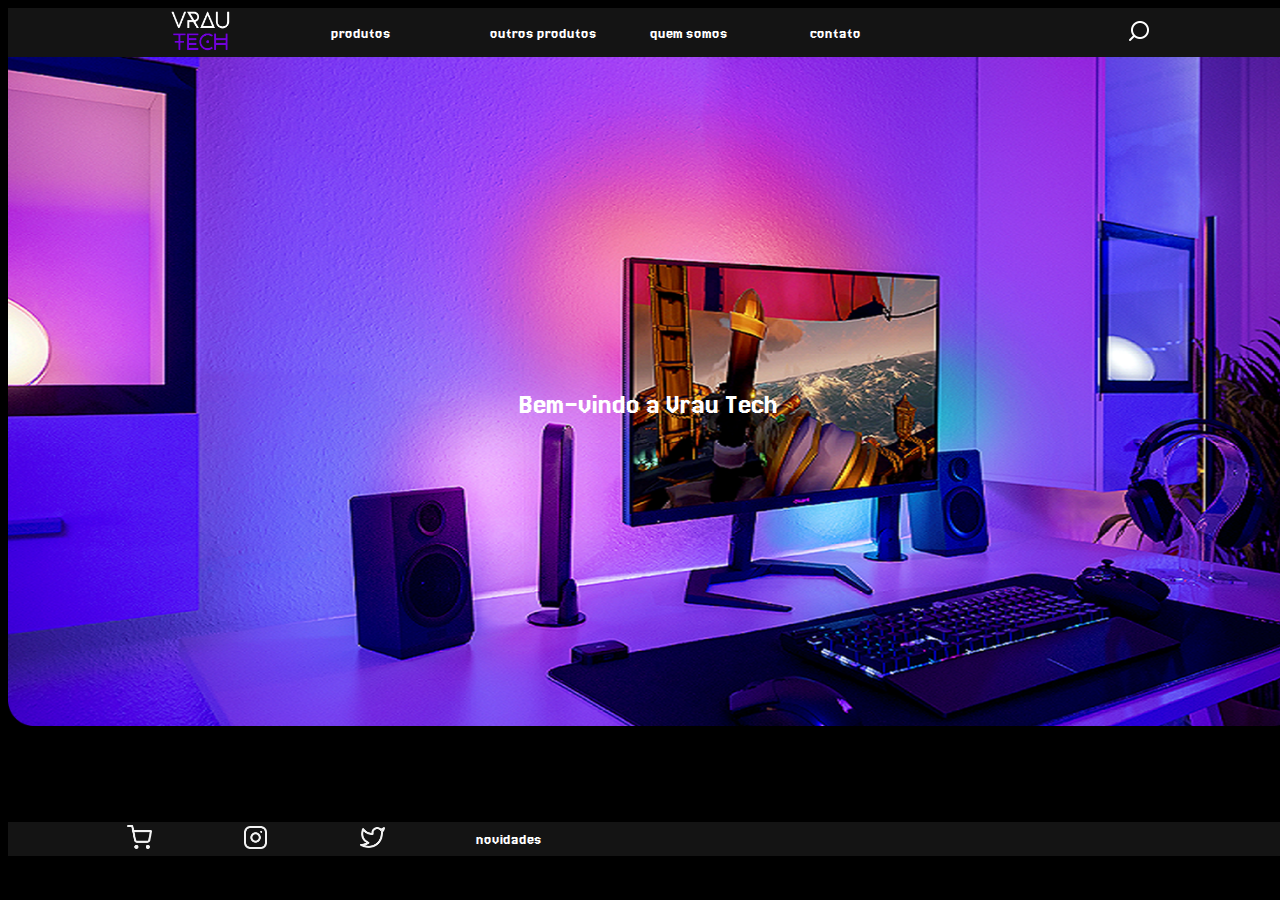
<file: index.html>
<!DOCTYPE html>
<html lang="pt">
<head>
    <link rel="preconnect" href="https://fonts.googleapis.com">
<link rel="preconnect" href="https://fonts.gstatic.com" crossorigin>
<link href="https://fonts.googleapis.com/css2?family=Jersey+20&display=swap" rel="stylesheet">
    <meta charset="UTF-8">
    <meta name="viewport" content="width=device-width, initial-scale=1.0">
    <link rel="stylesheet" href="style.css">
    <title>VrauTech</title>
</head>
<body>
    <table class="cabecalho">
        <tr>
        <td class="cabecalho"></td>
        <td class="cabecalho"><a href="index.html"><img src="Vrau tech (9).png" alt="" height="40vh"></a></td>
        <td class="cabecalho" colspan="2"> <a href="page4.html" class="link">produtos</a></td>
        <td class="cabecalho" colspan="2"> <a href="page5.html" class="link">outros produtos</a></td>
        <td class="cabecalho" colspan="2"> <a href="page2.html" class="link">quem somos</a> </td>
        <td class="cabecalho" colspan="2"> <a href="page3.html" class="link">contato</a></td>
        <td class="cabecalho" colspan=""></td>
        <td class="cabecalho"><img src="Icon.png" alt="" height="20vh"></td></tr></table> 
        
        <table class="fundo">
    <tr>
        <td colspan="2" class="text"></td>
        <td colspan="5" class="text">Bem-vindo a Vrau Tech</td>
        <td colspan="5" class="text"></td>
    </tr></table>

    <table class="black">
        <tr>
        <td colspan="12"></td>
    </tr></table> 
    <table  class="fim">
        <tr>
        <td class="fim"></td>
        <td class="fim"><img src="Shopping cart.png" alt="" height="25vh"></td>
        <td class="fim"><img src="Instagram.png" alt="" height="25vh"></td>
        <td class="fim"><img src="Twitter.png" alt="" height="25vh"></td>
        <td colspan="2" class="fim">novidades</td>
        <td class="fim"></td>
        <td class="fim"></td>
        <td class="fim"></td>
        <td class="fim"></td>
        <td class="fim"></td>
        <td class="fim"></td></tr>
        

    </table>
    

    
</body>
</html>
</file>
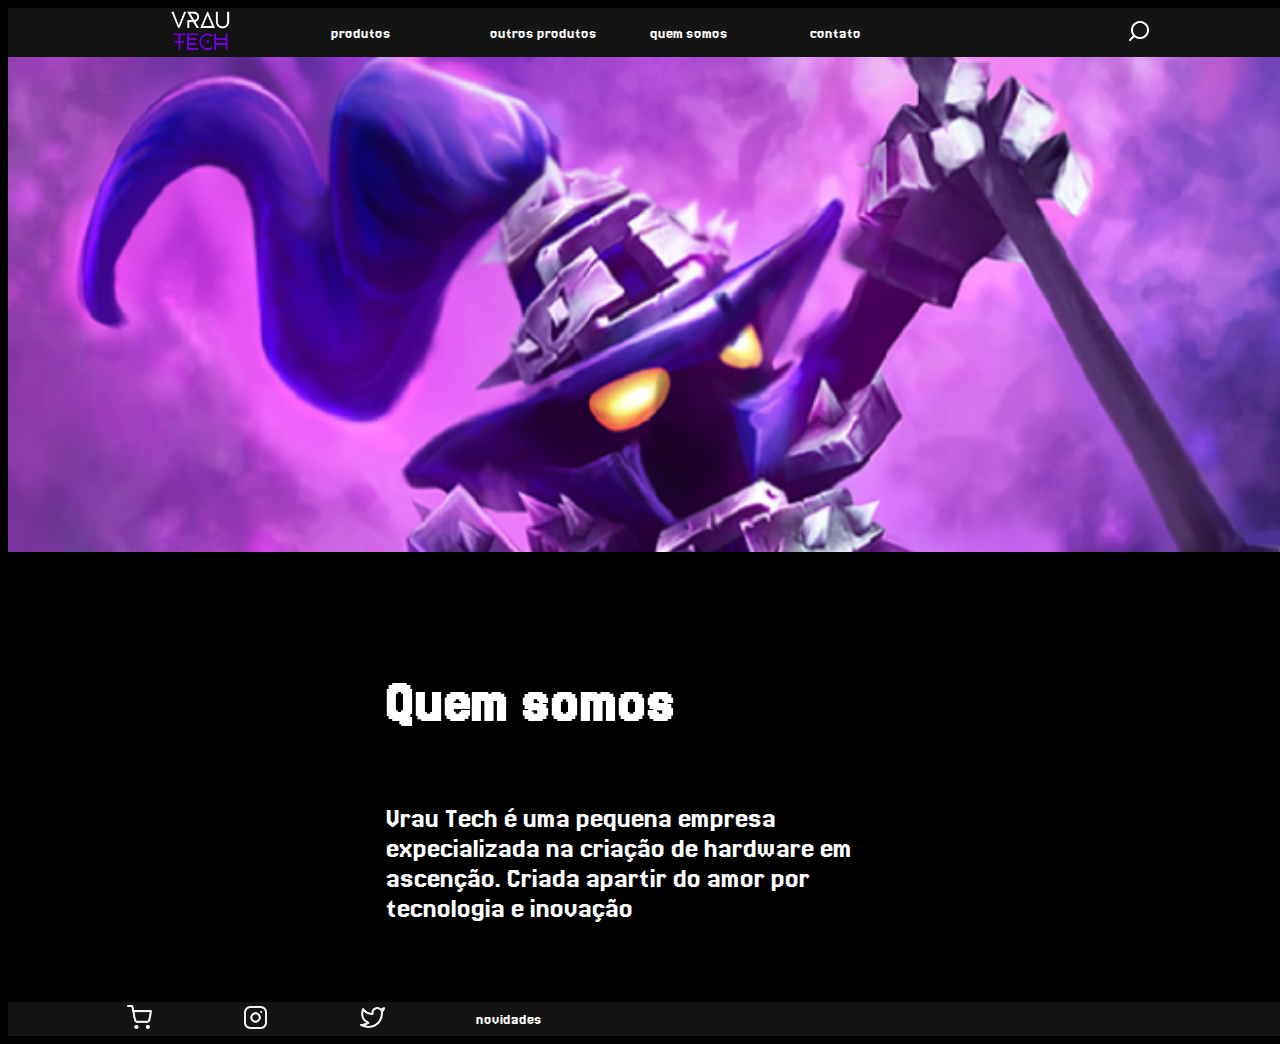
<file: page2.html>
<!DOCTYPE html>
<html lang="en">
<head>
    <link rel="preconnect" href="https://fonts.googleapis.com">
<link rel="preconnect" href="https://fonts.gstatic.com" crossorigin>
<link href="https://fonts.googleapis.com/css2?family=Jersey+20&display=swap" rel="stylesheet">
    <meta charset="UTF-8">
    <meta name="viewport" content="width=device-width, initial-scale=1.0">
    <title>quem somos</title>
    <link rel="stylesheet" href="style.css">
</head>
<body>
    <table class="cabecalho">
        <tr>
        <td class="cabecalho"></td>
        <td class="cabecalho"><a href="index.html"><img src="Vrau tech (9).png" alt="" height="40vh"></a></td>
        <td class="cabecalho" colspan="2"> <a href="page4.html" class="link">produtos</a></td>
        <td class="cabecalho" colspan="2"> <a href="page5.html" class="link">outros produtos</a></td>
        <td class="cabecalho" colspan="2"> <a href="page2.html" class="link">quem somos</a></td>
        <td class="cabecalho" colspan="2"> <a href="page3.html" class="link">contato</a></td>
        <td class="cabecalho" colspan=""></td>
        <td class="cabecalho"><img src="Icon.png" alt="" height="20vh"></td></tr></table> 
            
        <table class="fundo2">
            <tr>
            <td></td>
            <td></td>
            <td></td>
            <td></td>
            <td></td>
            <td></td>
            <td></td>
            <td></td>
            <td></td>
            <td></td>
            <td></td>
            <td></td></tr>
        </table>
       
        <table class="black2">
        <tr>
        <td></td>
        <td></td>
        <td></td>
        <td></td>
        <td colspan="3" class="textpg2"><h1>Quem somos</h1><br>Vrau Tech é uma pequena empresa expecializada na criação de hardware em ascenção.
        Criada apartir do amor por tecnologia e inovação</td>
        <td></td>
        <td></td>
        <td></td>
        <td></td>
        <td></td></tr>
    </table>
        <table  class="fim">
            <tr>
            <td class="fim"></td>
            <td class="fim"><img src="Shopping cart.png" alt="" height="25vh"></td>
            <td class="fim"><img src="Instagram.png" alt="" height="25vh"></td>
            <td class="fim"><img src="Twitter.png" alt="" height="25vh"></td>
            <td colspan="2" class="fim">novidades</td>
            <td class="fim"></td>
            <td class="fim"></td>
            <td class="fim"></td>
            <td class="fim"></td>
            <td class="fim"></td>
            <td class="fim"></td></tr>
    
        </table>

    

    
</body>
</html>
</file>
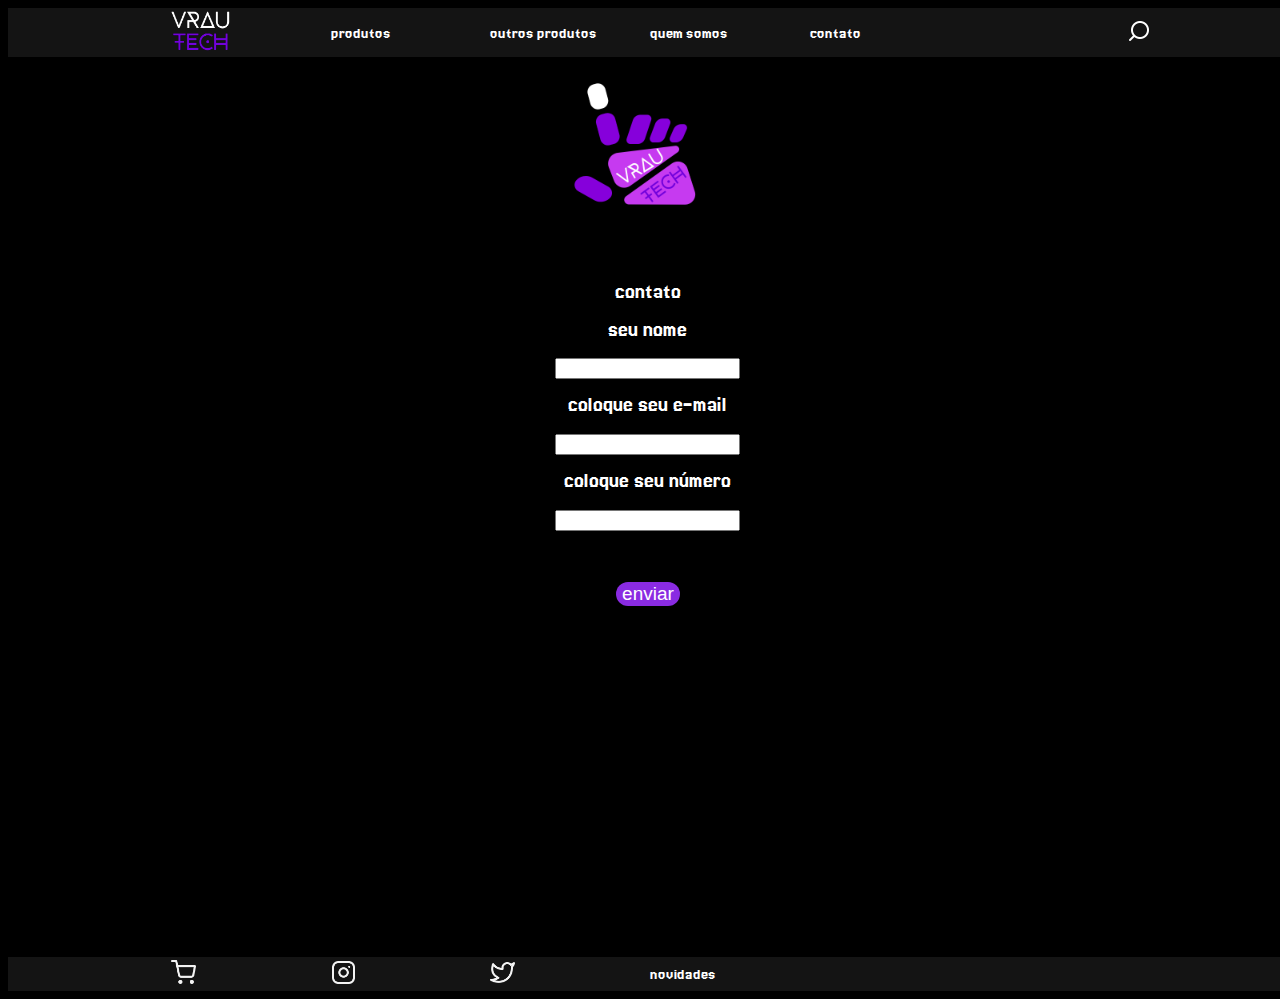
<file: page3.html>
<!DOCTYPE html>
<html lang="en">
<head>
    <link rel="preconnect" href="https://fonts.googleapis.com">
<link rel="preconnect" href="https://fonts.gstatic.com" crossorigin>
<link href="https://fonts.googleapis.com/css2?family=Jersey+20&display=swap" rel="stylesheet">
    <meta charset="UTF-8">
    <meta name="viewport" content="width=device-width, initial-scale=1.0">
    <title>contato</title>
    <link rel="stylesheet" href="style.css">
</head>
<body>
    <table class="cabecalho">
        <tr>
        <td class="cabecalho"></td>
        <td class="cabecalho"><a href="index.html"><img src="Vrau tech (9).png" alt="" height="40vh"></a></td>
        <td class="cabecalho" colspan="2"> <a href="page4.html" class="link">produtos</a></td>
        <td class="cabecalho" colspan="2"> <a href="page5.html" class="link">outros produtos</a></td>
        <td class="cabecalho" colspan="2"> <a href="page2.html" class="link">quem somos</a> </td>
        <td class="cabecalho" colspan="2"> <a href="page3.html" class="link">contato</a></td>
        <td class="cabecalho" colspan=""></td>
        <td class="cabecalho"><img src="Icon.png" alt="" height="20vh"></td>
        </tr>
    </table>

    <table>
        <tr>
            <td></td>
            <td></td>
            <td></td>
            <td class="vraulogo" colspan="2"> <img src="Vrau tech (8).png" height="200"><br>contato <br>seu nome <br><input type="text"><br>coloque seu e-mail<br><input type="text"><br>coloque seu número<br><input type="text"><br><br><input type="button" class="bt" value="enviar"></td>
            <td></td>
            <td></td>
            <td></td></tr>
    </table>
    
    <tr>
    <td></td>
    <td></td>
    <td></td>
    <td></td>
    <td></td>
    <td></td>
    <td></td>
    <td></td></tr>

    <tr>
    <td></td>
    <td></td>
    <td></td>
    <td></td>
    <td></td>
    <td></td>
    <td></td>
    <td></td></tr>
    <tr>
    <td></td>
    <td></td>
    <td></td>
    <td></td>
    <td></td>
    <td></td>
    <td></td>
    <td></td></tr>
    <tr>
    <td></td>
    <td></td>
    <td></td>
    <td></td>
    <td></td>
    <td></td>
    <td></td>
    <td></td></tr>
    <tr>
    <td></td>
    <td></td>
    <td></td>
    <td></td>
    <td></td>
    <td></td>
    <td></td>
    <td></td></tr>
    <tr>
    <td></td>
    <td></td>
    <td></td>
    <td></td>
    <td></td>
    <td></td>
    <td></td>
    <td></td></tr>
    <tr>
    <td></td>
    <td></td>
    <td></td>
    <td></td>
    <td></td>
    <td></td>
    <td></td>
    <td></td></tr>
    <table class="fim">
        <tr>
            <td class="fim"></td>
                <td class="fim"><img src="Shopping cart.png" alt="" height="25vh"></td>
                <td class="fim"><img src="Instagram.png" alt="" height="25vh"></td>
                <td class="fim"><img src="Twitter.png" alt="" height="25vh"></td>
                <td colspan="2" class="fim">novidades</td>
                <td class="fim"></td>
                <td class="fim"></td>
                <td class="fim"></td></tr>
    </table>
    

       

    

    
</body>
</html>
</file>
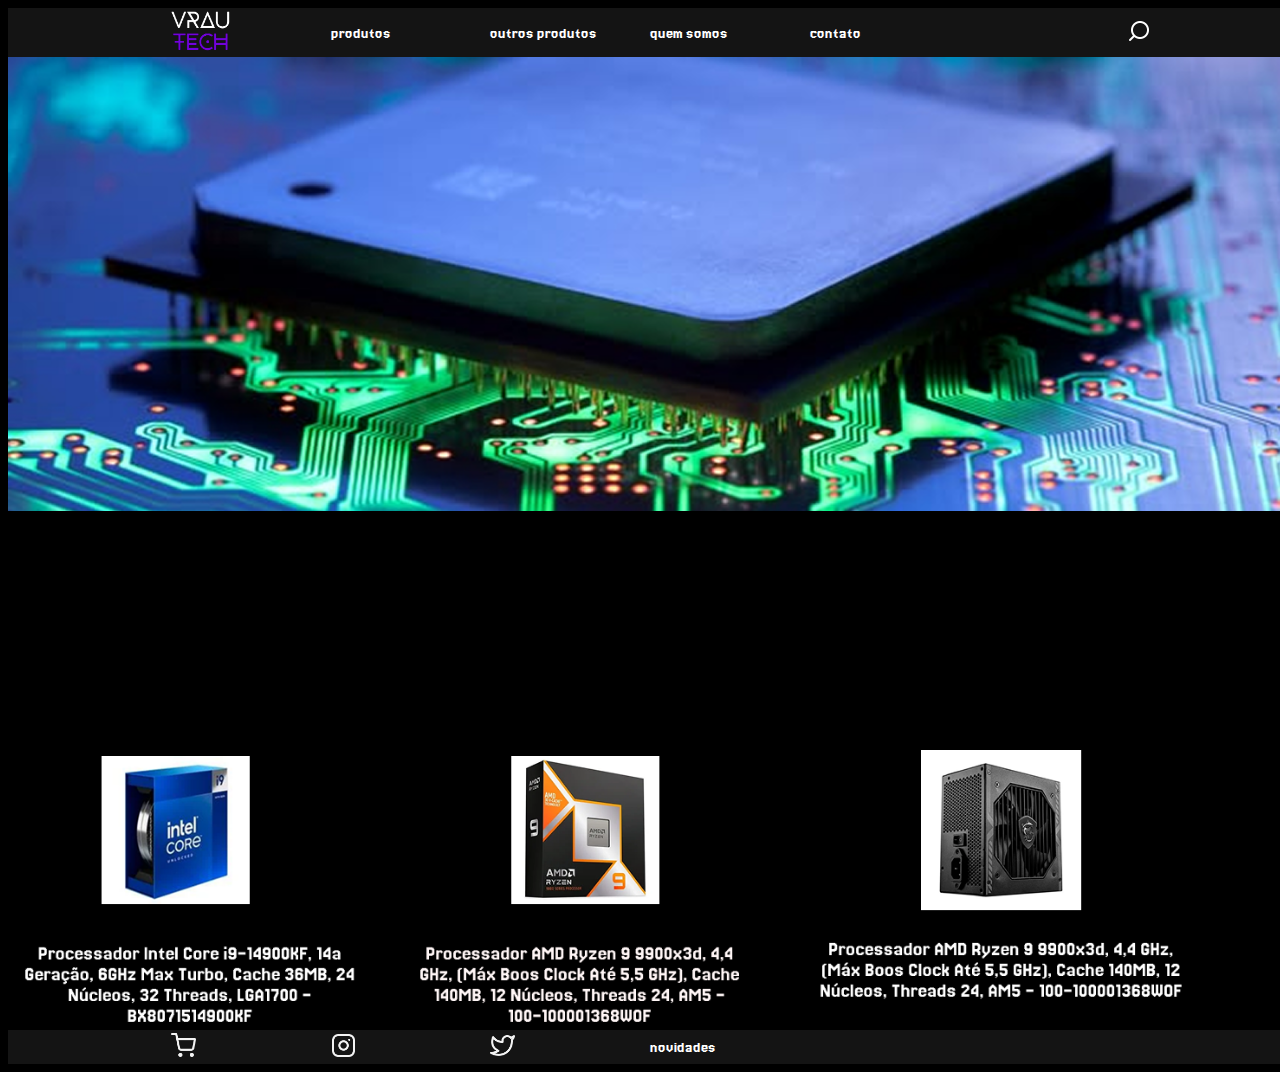
<file: page4.html>
<!DOCTYPE html>
<html lang="pt">
<head>
    <link rel="preconnect" href="https://fonts.googleapis.com">
<link rel="preconnect" href="https://fonts.gstatic.com" crossorigin>
<link href="https://fonts.googleapis.com/css2?family=Jersey+20&display=swap" rel="stylesheet">
    <meta charset="UTF-8">
    <meta name="viewport" content="width=device-width, initial-scale=1.0">
    <link rel="stylesheet" href="style.css">
    <title>produtos</title>
</head>
<body>
    <table class="cabecalho">
        <tr>
        <td class="cabecalho"></td>
        <td class="cabecalho"><a href="index.html"><img src="Vrau tech (9).png" alt="" height="40vh"></a></td>
        <td class="cabecalho" colspan="2"> <a href="page4.html" class="link">produtos</a></td>
        <td class="cabecalho" colspan="2"> <a href="page5.html" class="link">outros produtos</a></td>
        <td class="cabecalho" colspan="2"> <a href="page2.html" class="link">quem somos</a> </td>
        <td class="cabecalho" colspan="2"> <a href="page3.html" class="link">contato</a></td>
        <td class="cabecalho" colspan=""></td>
        <td class="cabecalho"><img src="Icon.png" alt="" height="20vh"></td></tr></table>


        <table class="fundo4">
        <tr>
        <td></td>
        <td></td>
        <td></td></tr>
        <tr>
        <td></td>
        <td></td>
        <td></td></tr>
        <tr>
        <td></td>
        <td></td>
        <td></td></tr></table>
        <tr><img src="Group 3.png" alt="" width="92%"></tr>



        <table class="fim">
            <tr>
                <td class="fim"></td>
                    <td class="fim"><img src="Shopping cart.png" alt="" height="25vh"></td>
                    <td class="fim"><img src="Instagram.png" alt="" height="25vh"></td>
                    <td class="fim"><img src="Twitter.png" alt="" height="25vh"></td>
                    <td colspan="2" class="fim">novidades</td>
                    <td class="fim"></td>
                    <td class="fim"></td>
                    <td class="fim"></td></tr>
        </table>
</file>
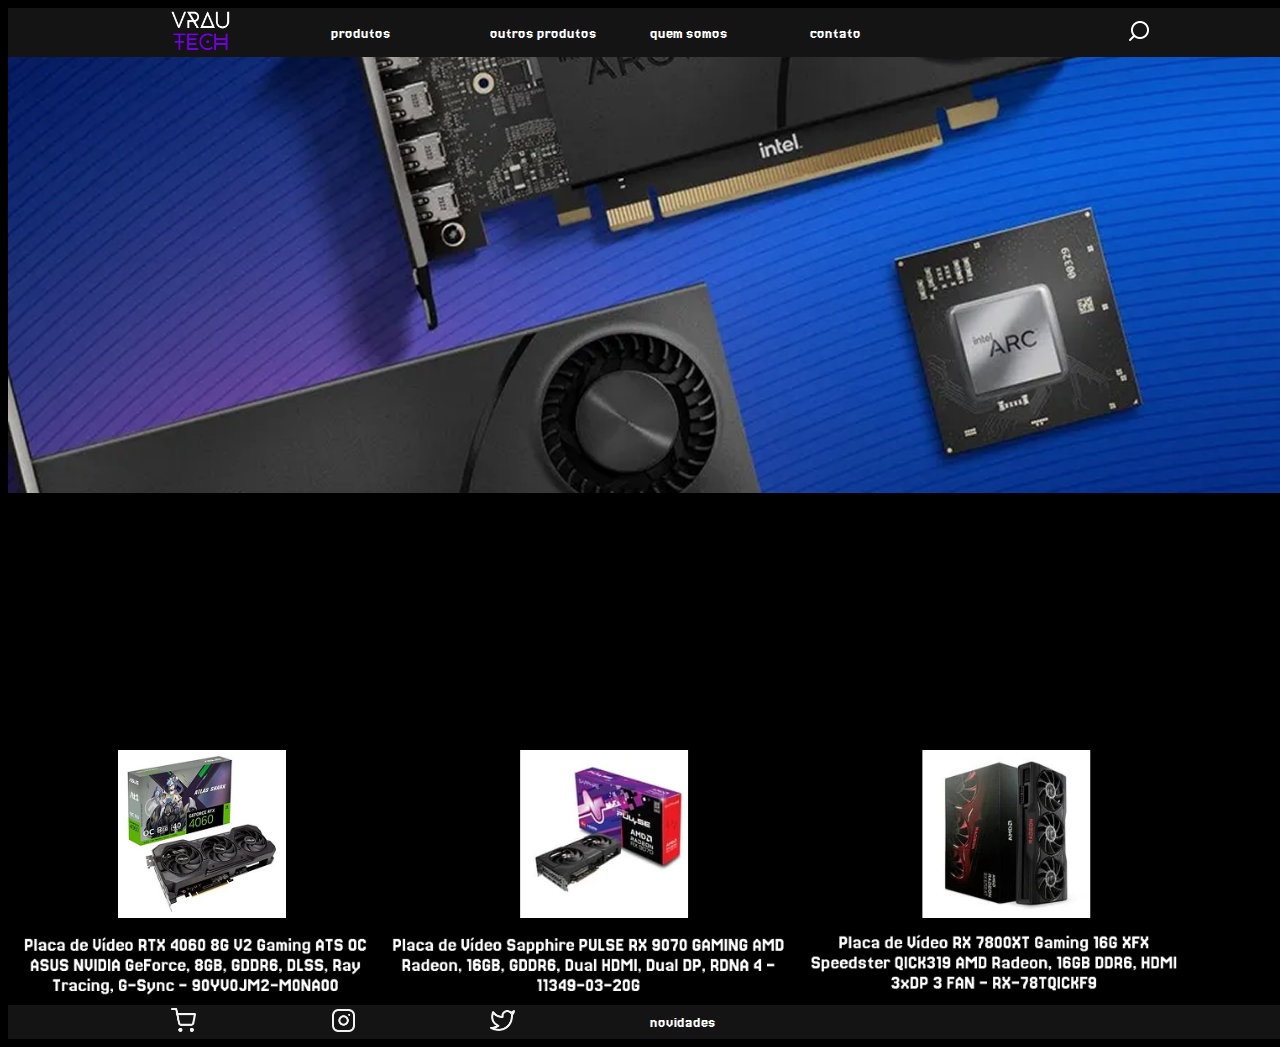
<file: page5.html>
<!DOCTYPE html>
<html lang="pt">
<head>
    <link rel="preconnect" href="https://fonts.googleapis.com">
<link rel="preconnect" href="https://fonts.gstatic.com" crossorigin>
<link href="https://fonts.googleapis.com/css2?family=Jersey+20&display=swap" rel="stylesheet">
    <meta charset="UTF-8">
    <meta name="viewport" content="width=device-width, initial-scale=1.0">
    <link rel="stylesheet" href="style.css">
    <title>outros produtos</title>
</head>
<body>
    <table class="cabecalho">
        <tr>
        <td class="cabecalho"></td>
        <td class="cabecalho"><a href="index.html"><img src="Vrau tech (9).png" alt="" height="40vh"></a></td>
        <td class="cabecalho" colspan="2"> <a href="page4.html" class="link">produtos</a></td>
        <td class="cabecalho" colspan="2"> <a href="page5.html" class="link">outros produtos</a></td>
        <td class="cabecalho" colspan="2"> <a href="page2.html" class="link">quem somos</a></td>
        <td class="cabecalho" colspan="2"> <a href="page3.html" class="link">contato</a></td>
        <td class="cabecalho" colspan=""></td>
        <td class="cabecalho"><img src="Icon.png" alt="" height="20vh"></td></tr></table>

        <table class="fundo5">
            <tr>
            <td></td>
            <td></td>
            <td></td></tr>
            <tr>
            <td></td>
            <td></td>
            <td></td></tr>
            <tr>
            <td></td>
            <td></td>
            <td></td></tr></table>
            <tr><img src="Group 4.png" alt="" width="92%"></tr>


        <table class="fim">
            <tr>
                <td class="fim"></td>
                    <td class="fim"><img src="Shopping cart.png" alt="" height="25vh"></td>
                    <td class="fim"><img src="Instagram.png" alt="" height="25vh"></td>
                    <td class="fim"><img src="Twitter.png" alt="" height="25vh"></td>
                    <td colspan="2" class="fim">novidades</td>
                    <td class="fim"></td>
                    <td class="fim"></td>
                    <td class="fim"></td></tr>
</file>
<file: style.css>
table {
    width: 100%;
height: 100vh;}
td{
    width: 5.5%;
    height: 10%;
   
}
body{
    background-color:black;
    color: white;
       padding: 0px;
    width: 100%;
    font-family: "Jersey 20", sans-serif;
    font-weight: 400;
    font-style: normal;
      
}
.cabecalho{
    height: 1%;
    background-color: rgb(20, 20, 20);
}
.text{
    height: 1%;
    font-size: 30px;
    text-align: center;
}
.fim{
    height: 1%;
    background-color: rgb(20, 20, 20);
}
.fundo{
    background-image: url("gaming-purchase-16-9 1.png");
    background-repeat: no-repeat;
    background-size: 100%;
    width: 100%;
    height: 77vh;
}
.black{
    background-color: black;
    height: 8vh;
}
.link{
    color: white;
    text-decoration: none;
}
.fundo2{
    background-image: url("lol_champion_veigar.png");
    background-repeat: no-repeat;
    background-size: 100%;
    width: 100%;
    height: 55vh;
}
.black2{
    background-color: black;
    height: 50vh;
    font-size: 190%;
    width: 150vh;
}
.textpg2{
    width: 30%;
}
.vraulogo{
    text-align: center;
    vertical-align: top;
    line-height: 1cm;
    font-size: 140%;
}
.bt{
    color: white;
    background-color: blueviolet;
    border-radius: 20px;
    border: none;
    font-size: 85%;
}
.fundo4{
    background-image: url("45a5f0318efbb24febdb77512ae95875\ 1.png");
    background-repeat: no-repeat;
    background-size: 100%;
    width: 100%;
    height: 77vh;

}
.fundo5{
    background-image: url("intel-arc-pro-capa\ 1.png");
    background-repeat: no-repeat;
    background-size: 100%;
    width: 100%;
    height: 77vh;
    
}
</file>
